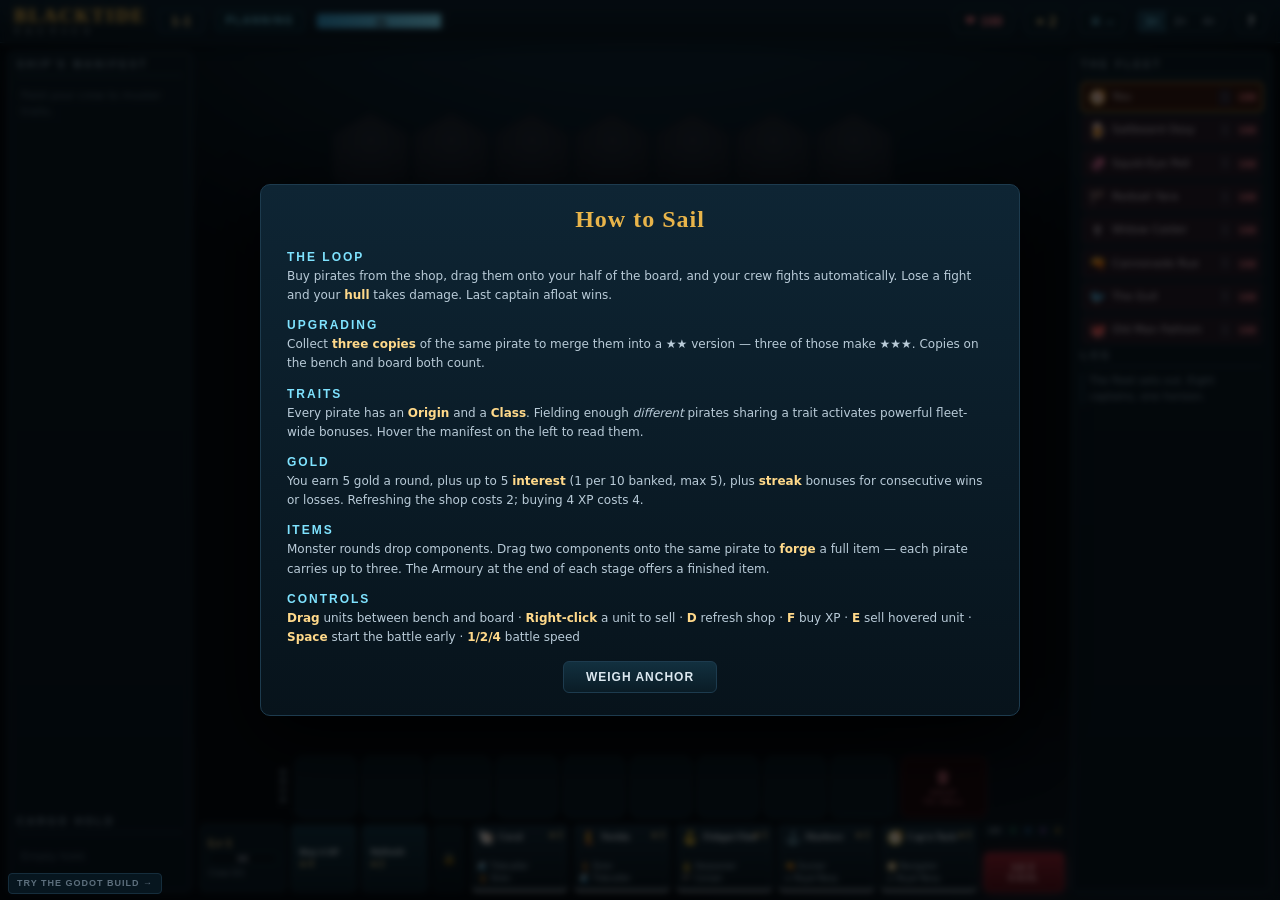
<file: index.html>
<!DOCTYPE html>
<html lang="en">
<head>
<meta charset="utf-8">
<meta name="viewport" content="width=device-width, initial-scale=1, maximum-scale=1, user-scalable=no, viewport-fit=cover">
<meta name="mobile-web-app-capable" content="yes">
<meta name="apple-mobile-web-app-status-bar-style" content="black-translucent">
<meta name="theme-color" content="#08131c">
<title>Blacktide Tactics</title>
<link rel="stylesheet" href="css/main.css">
</head>
<body>

<div id="app">

  <!-- ============ TOP BAR ============ -->
  <header id="topbar">
    <div class="tb-left">
      <div class="logo">BLACKTIDE<span>TACTICS</span></div>
      <div class="stage-pill" id="stagePill">1&#8209;1</div>
      <div class="phase-pill" id="phasePill">PLANNING</div>
      <div class="timer-wrap"><div class="timer-bar" id="timerBar"></div><span id="timerTxt">30</span></div>
    </div>
    <div class="tb-right">
      <div class="stat hp"><span class="ico">&#10084;</span><span id="hpVal">100</span></div>
      <div class="stat gold"><span class="ico">&#9679;</span><span id="goldVal">0</span></div>
      <div class="stat streak" id="streakStat"><span class="ico">&#9876;</span><span id="streakVal">0</span></div>
      <div class="speed-ctrl">
        <button data-speed="1" class="spd on">1&times;</button>
        <button data-speed="2" class="spd">2&times;</button>
        <button data-speed="4" class="spd">4&times;</button>
      </div>
      <button id="drawerBtn" class="ghost-btn only-mobile" title="Fleet &amp; log">☰</button>
      <button id="helpBtn" class="ghost-btn">?</button>
    </div>
  </header>

  <div id="main">

    <!-- ============ LEFT: TRAITS ============ -->
    <aside id="leftpanel">
      <div class="panel-title">Ship's Manifest</div>
      <div id="traitList" class="trait-list"></div>
      <div class="panel-title" style="margin-top:auto">Cargo Hold</div>
      <div id="itemBench" class="item-bench"></div>
    </aside>

    <!-- ============ CENTER: BOARD ============ -->
    <section id="center">
      <div id="battlefield">
        <div id="boardWrap">
          <div id="hexBoard"></div>
          <div id="unitLayer"></div>
          <div id="fxLayer"></div>
        </div>
        <div id="combatBanner"></div>
      </div>

      <div id="mobileStrips"></div>

      <div id="benchRow">
        <div class="bench-label">DECK</div>
        <div id="bench" class="bench"></div>
        <div id="sellZone" class="sell-zone">
          <div class="sz-ico">&#128465;</div>
          <div class="sz-txt">DROP<br>TO SELL</div>
        </div>
      </div>

      <div id="shopRow">
        <div class="shop-side">
          <div class="lvl-box">
            <div class="lvl-num">Lv <span id="lvlVal">1</span></div>
            <div class="xp-bar"><div id="xpFill"></div><span id="xpTxt">0/2</span></div>
            <div class="unit-cap">Crew <span id="capVal">0/1</span></div>
          </div>
          <button id="buyXpBtn" class="shop-btn xp">
            <div class="sb-title">Buy 4 XP</div><div class="sb-cost">&#9679; 4</div>
          </button>
          <button id="rerollBtn" class="shop-btn rr">
            <div class="sb-title">Refresh</div><div class="sb-cost">&#9679; 2</div>
          </button>
          <button id="lockBtn" class="shop-btn lock" title="Lock shop">&#128274;</button>
        </div>
        <div id="shop" class="shop"></div>
        <div class="shop-side right">
          <div class="odds" id="oddsBox"></div>
          <button id="readyBtn" class="ready-btn">SET SAIL</button>
        </div>
      </div>
    </section>

    <!-- ============ RIGHT: FLEET ============ -->
    <aside id="rightpanel">
      <div class="panel-title">The Fleet</div>
      <div id="playerList" class="player-list"></div>
      <div class="panel-title">Log</div>
      <div id="log" class="log"></div>
      <button id="helpBtn2" class="modal-btn only-mobile">HOW TO SAIL</button>
    </aside>
  </div>
</div>

<!-- mobile drawer scrim -->
<div id="drawerScrim" class="drawer-scrim"></div>

<!-- floating tooltip -->
<div id="tooltip" class="tooltip hidden"></div>

<!-- modal host -->
<div id="modalRoot" class="modal-root hidden"><div id="modalBox" class="modal-box"></div></div>

<!-- drag ghost -->
<div id="dragGhost" class="drag-ghost hidden"></div>

<!-- Link to the Godot build. Inline styles and no scripting on purpose: this
     must not become another thing that can break the browser game. -->
<a id="godotLink" href="web/" title="The Godot 4 port. Plays on a phone too, but it is a ~50 MB download."
   style="position:fixed;left:8px;bottom:6px;z-index:500;font:700 9px/1 sans-serif;
          letter-spacing:1px;color:#7c93a4;text-decoration:none;background:#0a1c27;
          border:1px solid #1d3b4e;border-radius:4px;padding:5px 8px;opacity:.75">
  TRY THE GODOT BUILD &#8594;
</a>

<script src="js/util.js"></script>
<script src="js/data/traits.js"></script>
<script src="js/data/items.js"></script>
<script src="js/data/champions.js"></script>
<script src="js/combat.js"></script>
<script src="js/ai.js"></script>
<script src="js/game.js"></script>
<script src="js/ui.js"></script>
<script src="js/main.js"></script>
</body>
</html>
</file>
<file: css/main.css>
/* ============================================================
   BLACKTIDE TACTICS
   ============================================================ */
:root{
  --bg:#050b11;
  --bg2:#08131c;
  --panel:#0c1922;
  --panel2:#102532;
  --line:#1d3b4e;
  --line2:#2b5a75;
  --ink:#dce8f0;
  --muted:#7c93a4;
  --gold:#e8b44a;
  --gold2:#ffd98a;
  --sea:#2f8fbb;
  --foam:#7fe3ff;
  --blood:#c8394a;
  --good:#4bd08a;
  --wood:#3a2a1c;
  --c1:#9aa7b4; --c2:#3fbf7f; --c3:#4a9dff; --c4:#c46bff; --c5:#ffb32e;
}

*{box-sizing:border-box}
html,body{height:100%}
body{
  margin:0; background:
    radial-gradient(1200px 700px at 50% -10%, #123246 0%, transparent 60%),
    radial-gradient(900px 600px at 90% 110%, #10202c 0%, transparent 55%),
    var(--bg);
  color:var(--ink);
  font:13px/1.45 "Trebuchet MS","Segoe UI",system-ui,sans-serif;
  overflow:hidden;
  user-select:none;
}
button{font-family:inherit;color:inherit;cursor:pointer}

#app{display:flex;flex-direction:column;height:100vh}

/* ---------------- top bar ---------------- */
#topbar{
  display:flex;justify-content:space-between;align-items:center;
  padding:6px 14px;background:linear-gradient(#0d2130,#081620);
  border-bottom:1px solid var(--line);
  box-shadow:0 2px 14px #0008;
  flex:0 0 auto;
}
.tb-left,.tb-right{display:flex;align-items:center;gap:12px}
.logo{
  font:700 19px/1 Georgia,"Times New Roman",serif;letter-spacing:2px;
  color:var(--gold);text-shadow:0 0 14px #e8b44a55;
}
.logo span{display:block;font-size:9px;letter-spacing:6px;color:var(--muted);margin-top:2px}
.stage-pill{
  background:#0a1e2b;border:1px solid var(--line);border-radius:4px;
  padding:4px 12px;font:700 15px/1 Georgia,serif;color:var(--gold2);
}
.phase-pill{
  font:700 10px/1 sans-serif;letter-spacing:2px;color:var(--foam);
  border:1px solid #1e4a5e;background:#08202c;padding:5px 9px;border-radius:3px;
}
.phase-pill.combat{color:#ff9d9d;border-color:#5e2a2a;background:#2a0e11}
.timer-wrap{position:relative;width:130px;height:16px;background:#0a1a24;border:1px solid var(--line);border-radius:3px;overflow:hidden}
.timer-bar{height:100%;width:100%;background:linear-gradient(90deg,#2f8fbb,#7fe3ff);transition:width .2s linear}
.timer-wrap span{position:absolute;inset:0;text-align:center;font:700 11px/16px sans-serif;color:#04121a;text-shadow:0 0 3px #fff6}

.stat{display:flex;align-items:center;gap:5px;font:700 15px/1 Georgia,serif;
  background:#0a1c27;border:1px solid var(--line);padding:5px 10px;border-radius:4px}
.stat .ico{font-size:12px}
.stat.hp{color:#ff7d8a} .stat.gold{color:var(--gold2)} .stat.streak{color:var(--foam)}
.stat.streak.hot{color:#ffb15c;border-color:#6b3a17;background:#241206}

.speed-ctrl{display:flex;border:1px solid var(--line);border-radius:4px;overflow:hidden}
.spd{background:#0a1c27;border:0;padding:5px 8px;font:700 11px/1 sans-serif;color:var(--muted)}
.spd.on{background:#1a4256;color:var(--foam)}
.ghost-btn{background:#0a1c27;border:1px solid var(--line);border-radius:4px;padding:5px 10px;font-weight:700}

/* ---------------- layout ---------------- */
#main{display:flex;flex:1 1 auto;min-height:0;gap:8px;padding:8px}
#leftpanel,#rightpanel{
  width:212px;flex:0 0 auto;display:flex;flex-direction:column;gap:6px;
  background:linear-gradient(#0b1a24,#081520);border:1px solid var(--line);
  border-radius:6px;padding:8px;min-height:0;
}
#rightpanel{width:236px}
.panel-title{
  font:700 10px/1 sans-serif;letter-spacing:3px;color:var(--muted);
  border-bottom:1px solid var(--line);padding-bottom:5px;text-transform:uppercase;flex:0 0 auto;
}
#center{flex:1 1 auto;display:flex;flex-direction:column;align-items:center;gap:6px;min-width:0;min-height:0}

/* ---------------- traits panel ---------------- */
.trait-list{overflow-y:auto;flex:1 1 auto;display:flex;flex-direction:column;gap:3px;padding-right:2px}
.panel-empty{color:#4d6373;font-size:11px;padding:6px 4px}
.trait-row{display:flex;align-items:center;gap:7px;padding:4px 6px;border-radius:4px;background:#0a1721;border:1px solid #142a38;cursor:default}
.trait-row .ti{
  width:24px;height:24px;flex:0 0 auto;display:grid;place-items:center;font-size:13px;
  transform:rotate(45deg);border-radius:4px;background:#16303f;border:1px solid #2a4e63;
}
.trait-row .ti>span{transform:rotate(-45deg)}
.trait-row .tn{flex:1 1 auto;font-size:11.5px;font-weight:700;letter-spacing:.3px}
.trait-row .tc{font:700 11px/1 Georgia,serif;color:var(--muted);background:#0e1f2b;border-radius:3px;padding:3px 5px}
.trait-row.bronze .ti{background:#5a3a1c;border-color:#8a5a26;box-shadow:0 0 8px #8a5a2655}
.trait-row.silver .ti{background:#4a5a66;border-color:#93a8b6;box-shadow:0 0 8px #93a8b655}
.trait-row.gold   .ti{background:#7a5a12;border-color:var(--gold);box-shadow:0 0 10px #e8b44a77}
.trait-row.prism  .ti{background:linear-gradient(135deg,#7de3ff,#c58bff,#ffd27a);border-color:#fff;box-shadow:0 0 14px #9fe8ffaa}
.trait-row.off{opacity:.45}
.trait-row.off .ti{background:#0f2029;border-color:#20404f}

/* ---------------- items ---------------- */
.item-bench{display:flex;flex-wrap:wrap;gap:5px;flex:0 0 auto;min-height:44px;align-content:flex-start;padding-top:4px}
.item{
  width:34px;height:34px;border-radius:6px;display:grid;place-items:center;font-size:17px;
  background:linear-gradient(#1b3444,#0e2130);border:1px solid #2f5a72;cursor:grab;
  box-shadow:inset 0 0 10px #0006;
}
.item.forged{border-color:var(--gold);box-shadow:0 0 10px #e8b44a55,inset 0 0 10px #0006}
.item:active{cursor:grabbing}
.item.mini{width:17px;height:17px;font-size:9px;border-radius:3px;cursor:default}

/* ---------------- battlefield ---------------- */
#battlefield{position:relative;flex:1 1 auto;display:grid;place-items:center;min-height:0;width:100%;overflow:hidden}
#boardWrap{position:absolute;left:50%;top:50%;transform-origin:center center;transform:translate(-50%,-50%)}
#hexBoard,#unitLayer,#fxLayer{position:absolute;inset:0}
#unitLayer,#fxLayer{pointer-events:none}
#unitLayer{z-index:3} #fxLayer{z-index:4}

.hex{
  position:absolute;
  clip-path:polygon(50% 0,100% 25%,100% 75%,50% 100%,0 75%,0 25%);
  background:#0d2333;transition:background .12s,filter .12s;
}
.hex.enemy{background:#141d28}
.hex.mine{background:#0f2d3f}
.hex.drop{background:#1f5a76;filter:brightness(1.25)}
.hex.hover{background:#1b4a63}
.hex::after{content:'';position:absolute;inset:2px;
  clip-path:polygon(50% 0,100% 25%,100% 75%,50% 100%,0 75%,0 25%);
  background:radial-gradient(circle at 50% 30%,#ffffff0d,transparent 70%);}

/* ---------------- units ---------------- */
.unit{
  position:absolute;width:56px;margin-left:-28px;margin-top:-30px;
  display:flex;flex-direction:column;align-items:center;gap:2px;
  transition:none;pointer-events:auto;
}
#unitLayer .unit{pointer-events:none}
.unit .body{
  width:46px;height:46px;border-radius:50%;display:grid;place-items:center;font-size:23px;
  background:radial-gradient(circle at 50% 30%,#2a4b60,#0d1d28);
  border:2px solid var(--c1);
  box-shadow:0 3px 10px #000a, inset 0 0 12px #0008;
  position:relative;
}
.unit.t2 .body{border-color:var(--c2)} .unit.t3 .body{border-color:var(--c3)}
.unit.t4 .body{border-color:var(--c4)} .unit.t5 .body{border-color:var(--c5);box-shadow:0 0 16px #ffb32e66,0 3px 10px #000a}
.unit.foe .body{filter:hue-rotate(-40deg) saturate(1.2)}
.unit.foe{}
.unit .stars{
  position:absolute;top:-13px;left:50%;transform:translateX(-50%);
  font-size:10px;letter-spacing:-1px;color:var(--gold2);text-shadow:0 0 4px #000,0 0 6px #e8b44a;white-space:nowrap;
}
.unit.s3 .stars{color:#ffe9a8;text-shadow:0 0 6px #ffd27a,0 0 12px #ffb32e}
.unit .bars{width:52px;display:flex;flex-direction:column;gap:1px;margin-top:1px}
.bar{height:5px;background:#0a0f14;border:1px solid #00000090;border-radius:2px;overflow:hidden;position:relative}
.bar>i{display:block;height:100%;width:100%;transform-origin:left center}
.bar.hp>i{background:linear-gradient(#5fe08a,#2f9e5c)}
.unit.foe .bar.hp>i{background:linear-gradient(#ff7d7d,#b52f3f)}
.bar.hp>u{position:absolute;top:0;left:0;height:100%;background:#cfe9ff;opacity:.85;display:block}
.bar.mana{height:4px}
.bar.mana>i{background:linear-gradient(#7fd8ff,#2f7fbb)}
.unit .eqp{position:absolute;bottom:-4px;left:50%;transform:translateX(-50%);display:flex;gap:1px}
.unit.dead{opacity:0;transition:opacity .35s}
.unit.casting .body{box-shadow:0 0 0 3px #7fe3ff,0 0 18px #7fe3ff}
.unit.stunned .body{filter:grayscale(.6) brightness(.8)}
.unit .stunmark{position:absolute;top:-14px;font-size:12px}

.unit.benched{position:relative;left:0;top:0;margin:0;width:52px}
.unit.benched .bars{display:none}
.unit.benched .body{width:42px;height:42px}

/* selection / drag */
.unit.sel .body{box-shadow:0 0 0 3px var(--gold2),0 0 16px #e8b44a99}
body.dragging #unitLayer .unit{pointer-events:none!important}

/* ---------------- fx ---------------- */
.fx{position:absolute;pointer-events:none}
.fx-text{
  position:absolute;font:700 13px/1 Georgia,serif;color:#fff;text-shadow:0 2px 3px #000,0 0 6px #000;
  animation:floatUp .85s ease-out forwards;white-space:nowrap;transform:translate(-50%,-50%);
}
.fx-text.magic{color:#c9a2ff} .fx-text.true{color:#ffd27a} .fx-text.crit{color:#ff9d5c;font-size:16px}
.fx-text.heal{color:#7dffb0} .fx-text.miss{color:#9fb8c8;font-size:11px} .fx-text.exec{color:#ff5f7a}
@keyframes floatUp{0%{opacity:0;transform:translate(-50%,-50%) scale(.7)}
  15%{opacity:1;transform:translate(-50%,-90%) scale(1.1)}
  100%{opacity:0;transform:translate(-50%,-200%) scale(1)}}

.fx-ring{position:absolute;border-radius:50%;border:2px solid #fff;transform:translate(-50%,-50%);animation:ring .5s ease-out forwards}
@keyframes ring{from{width:10px;height:10px;opacity:.95}to{width:150px;height:150px;opacity:0}}
.fx-line{position:absolute;height:2px;transform-origin:0 50%;animation:fade .32s linear forwards;border-radius:2px}
@keyframes fade{from{opacity:1}to{opacity:0}}
.fx-slash{position:absolute;width:44px;height:44px;transform:translate(-50%,-50%) rotate(0deg);
  border-left:3px solid #fff;border-top:3px solid #fff;border-radius:50%;animation:slash .3s ease-out forwards}
@keyframes slash{from{opacity:1;transform:translate(-50%,-50%) rotate(-40deg) scale(.6)}
  to{opacity:0;transform:translate(-50%,-50%) rotate(60deg) scale(1.3)}}
.fx-bolt{position:absolute;width:4px;transform:translate(-50%,-100%);animation:fade .4s linear forwards;
  background:linear-gradient(#fff,#8fd4ff,transparent)}

#combatBanner{
  position:absolute;top:44%;left:50%;transform:translate(-50%,-50%);
  font:700 42px/1 Georgia,serif;letter-spacing:4px;pointer-events:none;opacity:0;z-index:9;
  text-shadow:0 4px 20px #000,0 0 40px currentColor;
}
#combatBanner.show{animation:banner 1.9s ease-out forwards}
@keyframes banner{0%{opacity:0;transform:translate(-50%,-50%) scale(1.5)}
  15%{opacity:1;transform:translate(-50%,-50%) scale(1)}
  75%{opacity:1}100%{opacity:0}}

/* ---------------- bench ---------------- */
#benchRow{display:flex;align-items:center;gap:8px;flex:0 0 auto;transform-origin:center center}
.bench-label{writing-mode:vertical-rl;font:700 9px/1 sans-serif;letter-spacing:3px;color:var(--muted)}
.bench{display:flex;gap:5px}
.bench-slot{
  width:62px;height:62px;border-radius:8px;background:#0a1a24;border:1px solid #17323f;
  display:grid;place-items:center;position:relative;
}
.bench-slot.drop{border-color:var(--foam);background:#123648}
.sell-zone{
  width:86px;height:62px;border:1px dashed #5e2a34;border-radius:8px;color:#a95a68;
  display:flex;flex-direction:column;align-items:center;justify-content:center;gap:1px;
  font:700 8px/1.2 sans-serif;letter-spacing:1px;text-align:center;background:#1a0a0e;
}
.sell-zone.drop{background:#3a0f18;border-color:var(--blood);color:#ff9daa;box-shadow:0 0 16px #c8394a66}
.sell-zone .sz-ico{font-size:16px}
.sell-zone .price{font:700 12px/1 Georgia,serif;color:var(--gold2)}

/* ---------------- shop ---------------- */
#shopRow{display:flex;gap:8px;align-items:stretch;flex:0 0 auto;justify-content:center;transform-origin:center bottom}
.shop-side{display:flex;gap:6px;align-items:stretch}
.shop-side.right{flex-direction:column;justify-content:space-between}
.lvl-box{
  background:#0a1a24;border:1px solid var(--line);border-radius:6px;padding:6px 9px;
  display:flex;flex-direction:column;justify-content:center;gap:4px;min-width:104px;
}
.lvl-num{font:700 15px/1 Georgia,serif;color:var(--gold2)}
.xp-bar{position:relative;height:13px;background:#071219;border:1px solid var(--line);border-radius:3px;overflow:hidden}
.xp-bar>div{height:100%;background:linear-gradient(90deg,#6a4bd0,#a98bff);width:0}
.xp-bar>span{position:absolute;inset:0;text-align:center;font:700 9px/13px sans-serif;color:#dfe8ff}
.unit-cap{font-size:10px;color:var(--muted)}
.unit-cap.over{color:#ff8a8a;font-weight:700}
.shop-btn{
  background:linear-gradient(#12303f,#0a1c26);border:1px solid var(--line);border-radius:6px;
  padding:6px 10px;display:flex;flex-direction:column;justify-content:center;gap:3px;min-width:80px;
}
.shop-btn:hover{border-color:var(--foam);background:linear-gradient(#17415a,#0a1c26)}
.shop-btn .sb-title{font:700 11px/1 sans-serif}
.shop-btn .sb-cost{font:700 12px/1 Georgia,serif;color:var(--gold2)}
.shop-btn.lock{min-width:34px;align-items:center;font-size:14px;opacity:.5}
.shop-btn.lock.on{opacity:1;border-color:var(--gold);color:var(--gold2);background:#26190a}
.ready-btn{
  background:linear-gradient(#8a2130,#4d1119);border:1px solid #c8394a;color:#ffd9de;
  border-radius:6px;padding:10px 16px;font:700 13px/1 Georgia,serif;letter-spacing:2px;
  box-shadow:0 0 18px #c8394a44;
}
.ready-btn:hover{background:linear-gradient(#a82838,#5d1620)}
.ready-btn:disabled{opacity:.4;box-shadow:none;cursor:default}
.odds{display:flex;gap:3px;font:700 9px/1 sans-serif}
.odds span{padding:3px 4px;border-radius:3px;background:#0a1a24;border:1px solid #16303d}

.shop{display:flex;gap:6px}
.card{
  width:118px;height:82px;border-radius:7px;position:relative;overflow:hidden;cursor:pointer;
  background:linear-gradient(#132836,#0a1720);border:1px solid #1e3d4f;border-bottom:3px solid var(--c1);
  padding:6px 7px;display:flex;flex-direction:column;justify-content:space-between;
  transition:transform .08s,box-shadow .12s;
}
.card:hover{transform:translateY(-3px);box-shadow:0 6px 18px #000a}
.card.c2{border-bottom-color:var(--c2)} .card.c3{border-bottom-color:var(--c3)}
.card.c4{border-bottom-color:var(--c4)} .card.c5{border-bottom-color:var(--c5)}
.card.c4{background:linear-gradient(#241633,#0a1720)}
.card.c5{background:linear-gradient(#33260f,#0a1720);box-shadow:0 0 14px #ffb32e33}
.card.empty{opacity:.25;cursor:default;background:#0a1720}
.card.empty:hover{transform:none;box-shadow:none}
.card .cn{font:700 12px/1.1 Georgia,serif;display:flex;align-items:center;gap:5px}
.card .cn .nm{min-width:0;display:-webkit-box;-webkit-line-clamp:2;-webkit-box-orient:vertical;overflow:hidden;overflow-wrap:break-word}
.card .cn i{font-style:normal;font-size:16px}
.card .ct{display:flex;flex-direction:column;gap:1px;font-size:9.5px;color:var(--muted)}
.card .ct b{color:#a9c4d4;font-weight:400}
.card .cc{position:absolute;top:5px;right:6px;font:700 12px/1 Georgia,serif;color:var(--gold2)}
.card .own{position:absolute;bottom:4px;right:6px;font:700 9px/1 sans-serif;color:var(--foam)}
.card.cant{filter:grayscale(.6) brightness(.75)}

/* ---------------- right panel ---------------- */
.player-list{display:flex;flex-direction:column;gap:3px;flex:0 0 auto}
.prow{
  display:flex;align-items:center;gap:6px;padding:4px 6px;border-radius:4px;
  background:#0a1721;border:1px solid #142a38;font-size:11px;position:relative;overflow:hidden;
}
.prow.me{border-color:var(--gold);background:#1a1509}
.prow.dead{opacity:.35;filter:grayscale(1)}
.prow.foe{box-shadow:inset 0 0 0 1px #5e2a2a}
.prow .pi{font-size:14px;width:18px;text-align:center}
.prow .pn{flex:1 1 auto;white-space:nowrap;overflow:hidden;text-overflow:ellipsis}
.prow .ph{font:700 12px/1 Georgia,serif;color:#ff8a95}
.prow .plv{font-size:9px;color:var(--muted);background:#0e1f2b;padding:2px 4px;border-radius:3px}
.prow .hpbg{position:absolute;left:0;top:0;bottom:0;background:#c8394a22}
.log{flex:1 1 auto;overflow-y:auto;font-size:10.5px;color:var(--muted);display:flex;flex-direction:column;gap:3px;min-height:0}
.log div{border-left:2px solid #1d3b4e;padding-left:6px}
.log div.good{border-color:var(--good);color:#a8e0c2}
.log div.bad{border-color:var(--blood);color:#e8a8b0}

/* ---------------- tooltip ---------------- */
.tooltip{
  position:fixed;z-index:200;max-width:310px;pointer-events:none;
  background:linear-gradient(#0d2231,#071119);border:1px solid var(--line);border-radius:7px;
  padding:9px 11px;box-shadow:0 10px 40px #000c;font-size:11.5px;
}
.tooltip.hidden{display:none}
.tt-head{display:flex;align-items:center;gap:8px;margin-bottom:6px}
.tt-head .tt-ico{font-size:22px}
.tt-name{font:700 14px/1.1 Georgia,serif}
.tt-cost{font:700 12px/1 Georgia,serif;color:var(--gold2);margin-left:auto}
.tt-traits{display:flex;gap:5px;flex-wrap:wrap;margin-bottom:6px}
.tt-traits span{font-size:10px;background:#122b3a;border:1px solid #23485c;border-radius:3px;padding:2px 5px}
.tt-stats{display:grid;grid-template-columns:1fr 1fr;gap:2px 10px;margin-bottom:6px;font-size:11px;color:#a9c4d4}
.tt-stats b{color:#fff;font-weight:700}
.tt-ab{border-top:1px solid var(--line);padding-top:6px}
.tt-ab .abn{font:700 12px/1 Georgia,serif;color:var(--foam);margin-bottom:3px;display:flex;justify-content:space-between}
.tt-ab .abn em{font-style:normal;color:#7fd8ff;font-size:10px}
.tt-desc{color:#b9cbd8;line-height:1.5}
.tt-desc b{color:var(--gold2)}
.tt-break{margin-top:5px;font-size:10.5px;color:var(--muted)}
.tt-break div.on{color:var(--gold2);font-weight:700}

/* ---------------- modal ---------------- */
.modal-root{position:fixed;inset:0;background:#000a;backdrop-filter:blur(3px);z-index:300;display:grid;place-items:center}
.modal-root.hidden{display:none}
.modal-box{
  background:linear-gradient(#0e2534,#07131b);border:1px solid var(--line);border-radius:10px;
  padding:22px 26px;max-width:760px;box-shadow:0 20px 70px #000d;text-align:center;
}
.modal-box h2{font:700 24px/1 Georgia,serif;color:var(--gold);margin:0 0 6px;letter-spacing:1px}
.modal-box p{color:var(--muted);margin:0 0 16px}
.armory-row{display:flex;gap:14px;justify-content:center;margin:10px 0 4px}
.armory-card{
  width:190px;background:linear-gradient(#132a3a,#0a1822);border:1px solid #24485c;border-radius:8px;
  padding:14px 12px;cursor:pointer;transition:transform .1s,border-color .1s;
}
.armory-card:hover{transform:translateY(-4px);border-color:var(--gold);box-shadow:0 8px 24px #000a}
.armory-card .ai{font-size:32px;margin-bottom:6px}
.armory-card .an{font:700 13px/1.2 Georgia,serif;color:var(--gold2);margin-bottom:6px}
.armory-card .ad{font-size:11px;color:#a9c4d4;line-height:1.5}
.modal-btn{
  background:linear-gradient(#12303f,#0a1c26);border:1px solid var(--line);border-radius:6px;
  padding:9px 22px;font:700 12px/1 sans-serif;letter-spacing:1px;margin-top:14px;
}
.modal-btn:hover{border-color:var(--foam)}
.help-grid{text-align:left;font-size:12px;color:#b9cbd8;line-height:1.6;max-height:66vh;overflow:auto;padding-right:8px}
.help-grid h3{color:var(--foam);font:700 12px/1 sans-serif;letter-spacing:2px;margin:14px 0 4px;text-transform:uppercase}
.help-grid b{color:var(--gold2)}
.result-line{font:700 16px/1 Georgia,serif;margin-bottom:8px}
.place-1{color:var(--gold)}

/* drag ghost - must never intercept hit-testing, children included */
.drag-ghost{position:fixed;z-index:400;transform:translate(-50%,-50%);opacity:.9}
.drag-ghost,.drag-ghost *{pointer-events:none!important}
.drag-ghost.hidden{display:none}

/* scrollbars */
::-webkit-scrollbar{width:7px;height:7px}
::-webkit-scrollbar-track{background:#08131b}
::-webkit-scrollbar-thumb{background:#1d3b4e;border-radius:4px}
::-webkit-scrollbar-thumb:hover{background:#2b5a75}

/* smaller screens: the compact layout below takes over at 1080px */
@media (max-width:1280px){ #leftpanel{width:184px} #rightpanel{width:200px} }
@media (max-height:820px){ .card{width:110px;height:76px} }


/* ============================================================
   MOBILE / TOUCH
   ============================================================ */
.only-mobile{display:none}
.drawer-scrim{
  position:fixed;inset:0;background:#000a;backdrop-filter:blur(2px);
  opacity:0;pointer-events:none;transition:opacity .2s;z-index:240;
}

/* touch input: draggables must not pan or long-press-select the page */
body.touch{-webkit-tap-highlight-color:transparent}
body.touch .unit,body.touch .item,body.touch .bench-slot,
body.touch .sell-zone,body.touch #boardWrap,body.touch .hex{touch-action:none}
body.touch .log,body.touch .player-list{touch-action:pan-y}
body.touch .help-grid,body.touch .modal-box{touch-action:pan-y}

/* a tooltip opened by long-press is interactive and dismissed by the next tap */
.tooltip.pinned{pointer-events:auto;max-width:min(88vw,340px)}
.tip-sell{
  margin-top:9px;width:100%;padding:9px;border-radius:6px;font:700 12px/1 sans-serif;letter-spacing:1px;
  background:#3a0f18;border:1px solid var(--blood);color:#ff9daa;
}

@media (max-width:1080px){
  .only-mobile{display:block}

  /* --- top bar --- */
  #topbar{padding:4px 8px;padding-top:calc(4px + env(safe-area-inset-top))}
  .tb-left,.tb-right{gap:5px}
  .logo{font-size:13px;letter-spacing:1px}
  .logo span{display:none}
  .stage-pill{padding:3px 7px;font-size:13px}
  .phase-pill{display:none}
  .timer-wrap{width:52px;height:14px}
  .timer-wrap span{font-size:9px;line-height:14px}
  .stat{padding:4px 6px;font-size:12px;gap:3px}
  .stat.streak{display:none}
  .speed-ctrl .spd{padding:4px 5px;font-size:9px}
  .ghost-btn{padding:4px 8px;font-size:12px}
  #helpBtn{display:none}          /* lives in the drawer on mobile */
  #helpBtn2{margin-top:8px;width:100%;padding:10px}

  /* --- shell --- */
  #main{padding:4px;gap:4px}
  #center{gap:3px}
  #leftpanel{display:none}

  /* the fleet + log become a bottom sheet */
  #rightpanel{
    position:fixed;left:0;right:0;bottom:0;width:auto;z-index:250;
    max-height:72vh;border-radius:14px 14px 0 0;
    transform:translateY(103%);transition:transform .22s ease;
    padding-bottom:calc(10px + env(safe-area-inset-bottom));
    box-shadow:0 -14px 40px #000b;
  }
  body.drawer-open #rightpanel{transform:translateY(0)}
  body.drawer-open .drawer-scrim{opacity:1;pointer-events:auto}

  /* --- compact trait + cargo strips above the bench --- */
  #mobileStrips{display:flex;flex-direction:column;gap:3px;width:100%;flex:0 0 auto}
  #mobileStrips #traitList{
    flex:0 0 auto;flex-direction:row;overflow-x:auto;overflow-y:hidden;
    gap:4px;padding:0 0 2px;touch-action:pan-x;
  }
  #mobileStrips .trait-row{flex:0 0 auto;padding:3px 6px;gap:4px}
  #mobileStrips .trait-row .tn{display:none}
  #mobileStrips .trait-row .ti{width:19px;height:19px;font-size:10px;border-radius:3px}
  #mobileStrips .trait-row .tc{padding:2px 4px;font-size:10px}
  #mobileStrips #itemBench{
    flex-wrap:nowrap;overflow-x:auto;overflow-y:hidden;min-height:0;gap:4px;padding:0;touch-action:pan-x;
  }
  #mobileStrips .item{width:30px;height:30px;font-size:15px;flex:0 0 auto}
  #mobileStrips>div:empty{display:none}
  #mobileStrips .panel-empty{display:none}   /* the strips just stay empty */
  #mobileStrips #traitList::-webkit-scrollbar,
  #mobileStrips #itemBench::-webkit-scrollbar{height:3px}
  #mobileStrips #traitList::-webkit-scrollbar-thumb,
  #mobileStrips #itemBench::-webkit-scrollbar-thumb{background:#1d3b4e}

  /* --- bench: two rows of five keeps the slots thumb-sized --- */
  #benchRow{gap:4px;width:100%;align-items:stretch}
  .bench-label{display:none}
  #bench{flex:1 1 auto;gap:3px;min-width:0;flex-wrap:wrap}
  .bench-slot{width:auto;flex:0 0 calc(20% - 2.4px);min-width:0;height:47px;border-radius:6px}
  .unit.benched{width:100%}
  .unit.benched .body{width:37px;height:37px;font-size:19px}
  .unit.benched .stars{top:-11px;font-size:8px}
  .sell-zone{width:52px;height:auto;font-size:7px;letter-spacing:0}
  .sell-zone .sz-ico{font-size:14px}
  .sell-zone .price{font-size:11px}

  /* --- shop --- */
  #shopRow{flex-wrap:wrap;gap:4px;width:100%}
  #shop{order:1;width:100%;gap:3px}
  .shop-side{order:2;flex:1 1 auto;gap:4px;min-width:0}
  .shop-side.right{order:3;flex-direction:row;align-items:stretch;flex:1 1 auto}
  .odds{display:none}
  .card{flex:1 1 0;min-width:0;width:auto;height:70px;padding:4px 5px;border-bottom-width:3px}
  .card .cn{font-size:9px;line-height:1.1;gap:3px;padding-right:15px;align-items:flex-start}
  .card .cn .nm{-webkit-line-clamp:3}   /* narrow cards need a third line */
  .card .cn i{font-size:13px}
  .card .ct{font-size:8px}
  .card .cc{font-size:10px;top:3px;right:4px}
  .card .own{font-size:8px;bottom:2px;right:4px}
  .lvl-box{min-width:0;flex:1 1 auto;padding:4px 7px;gap:2px}
  .lvl-num{font-size:12px}
  .xp-bar{height:11px}
  .xp-bar>span{font-size:8px;line-height:11px}
  .unit-cap{font-size:9px}
  .shop-btn{min-width:0;flex:1 1 auto;padding:4px 6px;gap:1px}
  .shop-btn .sb-title{font-size:9.5px}
  .shop-btn .sb-cost{font-size:11px}
  .shop-btn.lock{flex:0 0 30px;font-size:12px}
  .ready-btn{flex:1 1 auto;padding:8px 10px;font-size:12px;letter-spacing:1px}

  /* --- modals --- */
  .modal-box{max-width:94vw;padding:16px 14px;max-height:86vh;overflow:auto}
  .modal-box h2{font-size:19px}
  .armory-row{flex-direction:column;gap:8px;margin:8px 0 0}
  .armory-card{
    width:100%;display:flex;align-items:center;gap:11px;text-align:left;padding:10px 12px;
  }
  .armory-card .ai{font-size:26px;margin:0;flex:0 0 auto}
  .armory-card .an{margin:0 0 2px}
  .armory-card .ad{font-size:10.5px}
  .help-grid{font-size:11.5px;max-height:56vh}
  #combatBanner{font-size:30px;letter-spacing:2px}
}

/* tall phones have vertical slack to spare: give the shop two roomy rows
   instead of five cramped cards, so champion names are actually readable */
@media (max-width:1080px) and (min-height:680px){
  #shop{flex-wrap:wrap;justify-content:center}
  .card{flex:0 0 calc(33.333% - 2px);height:68px}
  .card .cn{font-size:10.5px;padding-right:16px}
  .card .cn i{font-size:14px}
  .card .cn .nm{-webkit-line-clamp:2}
  .card .ct{font-size:9px}
  .card .cc{font-size:11px}
}

/* short landscape phones: squeeze the furniture, keep everything reachable */
@media (max-width:1080px) and (orientation:landscape) and (max-height:540px){
  #mobileStrips #traitList{max-height:26px}
  #mobileStrips .trait-row{padding:2px 5px}
  #mobileStrips .item{width:26px;height:26px;font-size:13px}
  .bench-slot{height:38px}
  .unit.benched .body{width:28px;height:28px;font-size:14px}
  .sell-zone{height:38px}
  .card{height:52px}
  .card .ct{display:none}
  .ready-btn{padding:6px 10px}
}

/* very narrow phones: drop the wordmark, tighten the status chips */
@media (max-width:480px){
  .logo{display:none}
  #topbar{gap:4px}
  .tb-left,.tb-right{gap:4px}
}
@media (max-width:400px){
  .timer-wrap{width:42px}
  .stat{padding:3px 5px;font-size:11px}
  .speed-ctrl .spd{padding:3px 4px;font-size:9px}
  .stage-pill{padding:3px 5px;font-size:12px}
}
</file>
